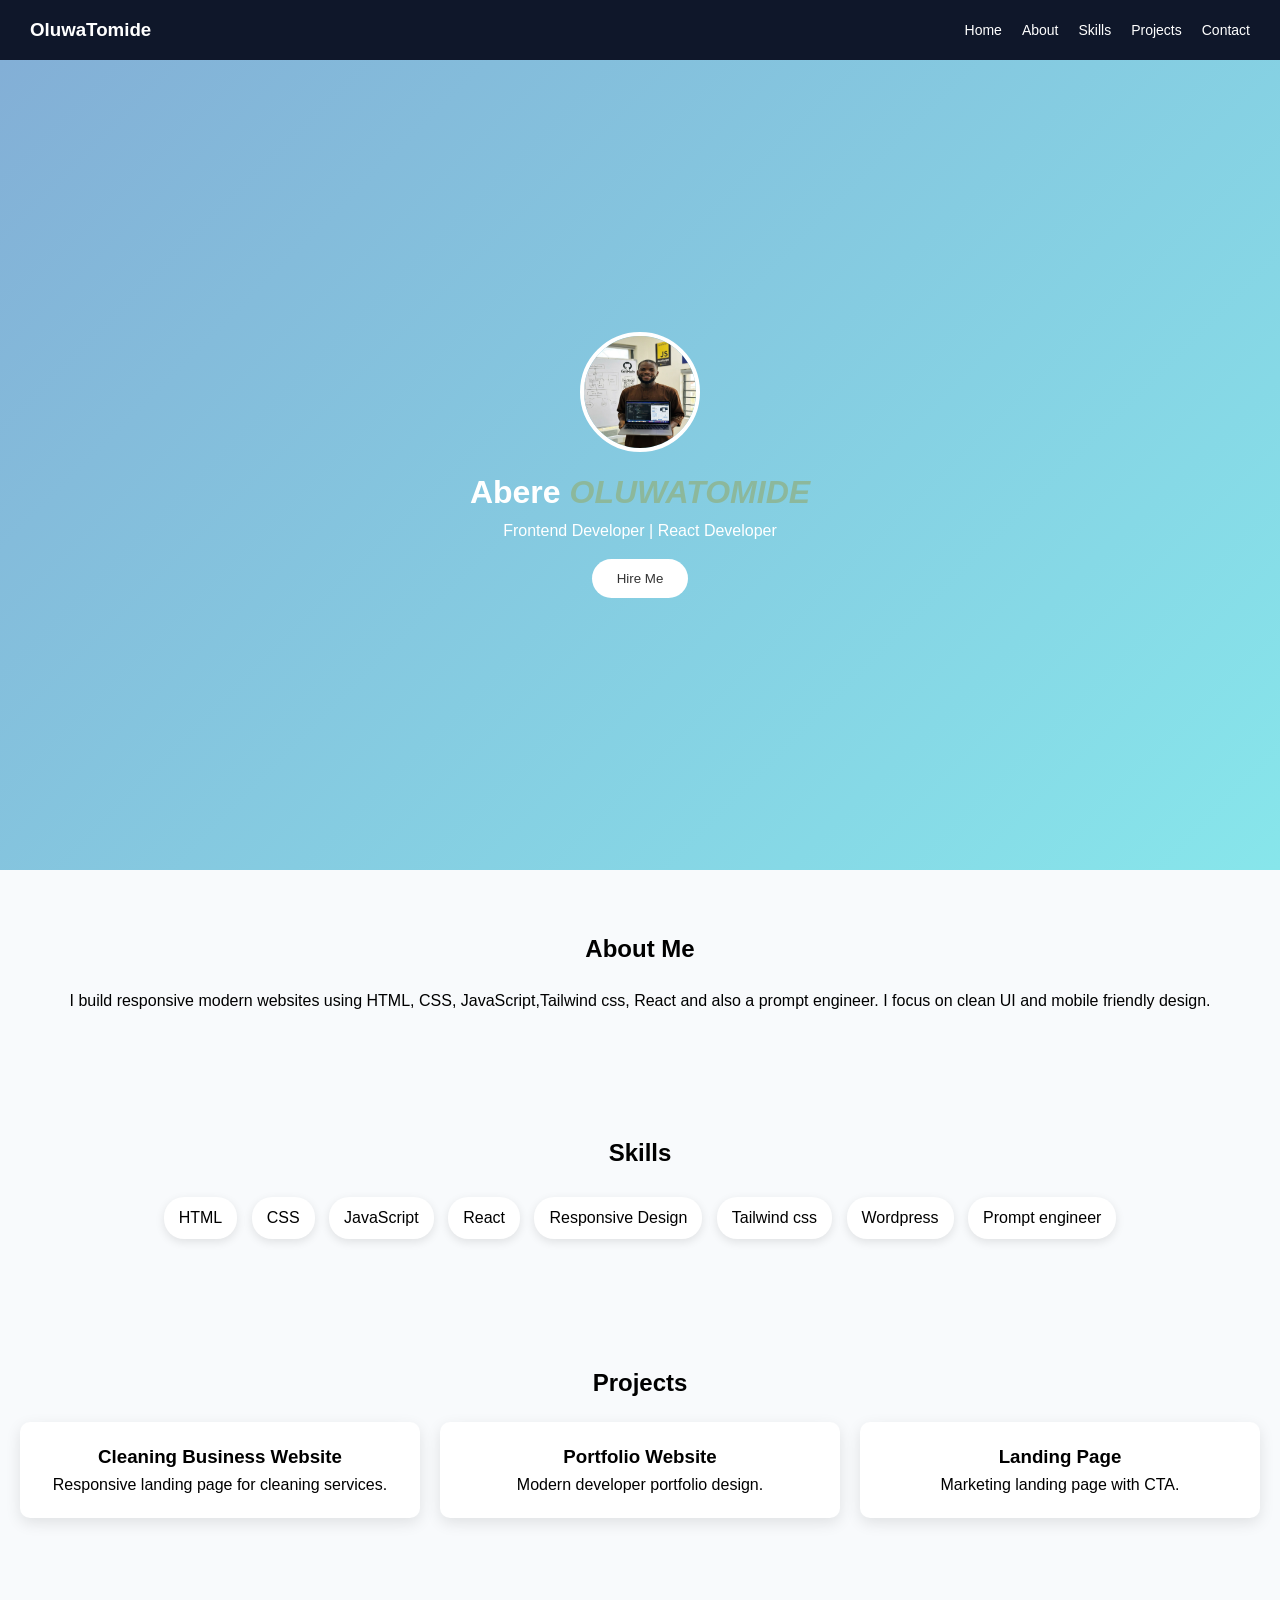
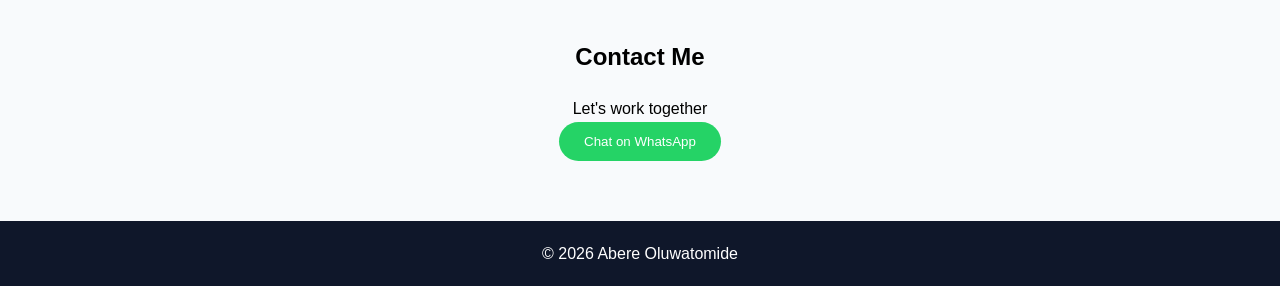
<file: index.html>
<!DOCTYPE html>
<html lang="en">
<head>
<meta charset="UTF-8">
<meta name="viewport" content="width=device-width, initial-scale=1.0">
<title>Abere Oluwatomide | Portfolio</title>
<link rel="stylesheet" href="style.css">

</head>

<body>

<nav>
<h3>OluwaTomide</h3>

<div class="menu-btn" onclick="toggleMenu()">☰</div>

<ul id="menu">
<li><a href="#home">Home</a></li>
<li><a href="#about">About</a></li>
<li><a href="#skills">Skills</a></li>
<li><a href="#projects">Projects</a></li>
<li><a href="#contact">Contact</a></li>
</ul>
</nav>

<section class="hero" id="home">
<img src="images/myimage.jpeg" alt="images">
<h1>Abere <span class="name">Oluwatomide</span></h1>
<p>Frontend Developer | React Developer</p>
<button onclick="document.getElementById('contact').scrollIntoView()">Hire Me</button>
</section>

<section id="about">
<h2>About Me</h2>
<p>I build responsive modern websites using HTML, CSS, JavaScript,Tailwind css, React and also a prompt engineer. 
I focus on clean UI and mobile friendly design.</p>
</section>

<section id="skills">
<h2>Skills</h2>
<div class="skills">
<span>HTML</span>
<span>CSS</span>
<span>JavaScript</span>
<span>React</span>
<span>Responsive Design</span>
<span>Tailwind css</span>
<span>Wordpress</span>
<span>Prompt engineer</span>



</div>
</section>

<section id="projects">
<h2>Projects</h2>
<div class="projects">

<div class="card">
<h3>Cleaning Business Website</h3>
<p>Responsive landing page for cleaning services.</p>
</div>

<div class="card">
<h3>Portfolio Website</h3>
<p>Modern developer portfolio design.</p>
</div>

<div class="card">
<h3>Landing Page</h3>
<p>Marketing landing page with CTA.</p>
</div>

</div>
</section>

<section id="contact" class="contact">
<h2>Contact Me</h2>
<p>Let's work together</p>
<button onclick="window.location.href='https://wa.me/2348165924570'">
Chat on WhatsApp
</button>
</section>

<footer>
<p>© 2026 Abere Oluwatomide</p>
</footer>




<script>
    function toggleMenu(){
    document.getElementById("menu").classList.toggle("show");
}
</script>

</body>
</html>
    <!-- <diV class="card">
        <h1>Oluwatomide</h1>
        <p class="role">Frontend Developer</p> 
        <p>I build modern responsive website using
            HTML,CSS,JavaScript and react
        </p>


        <div class="skills">
            <span>HTML</span>
            <span>CSS</span>
            <span>JavaScript</span>


            <span>React</span>


        </div>

        <button onclick="alert('whatapp:08165924570')">Contact Me</button>
    </diV> -->
</file>
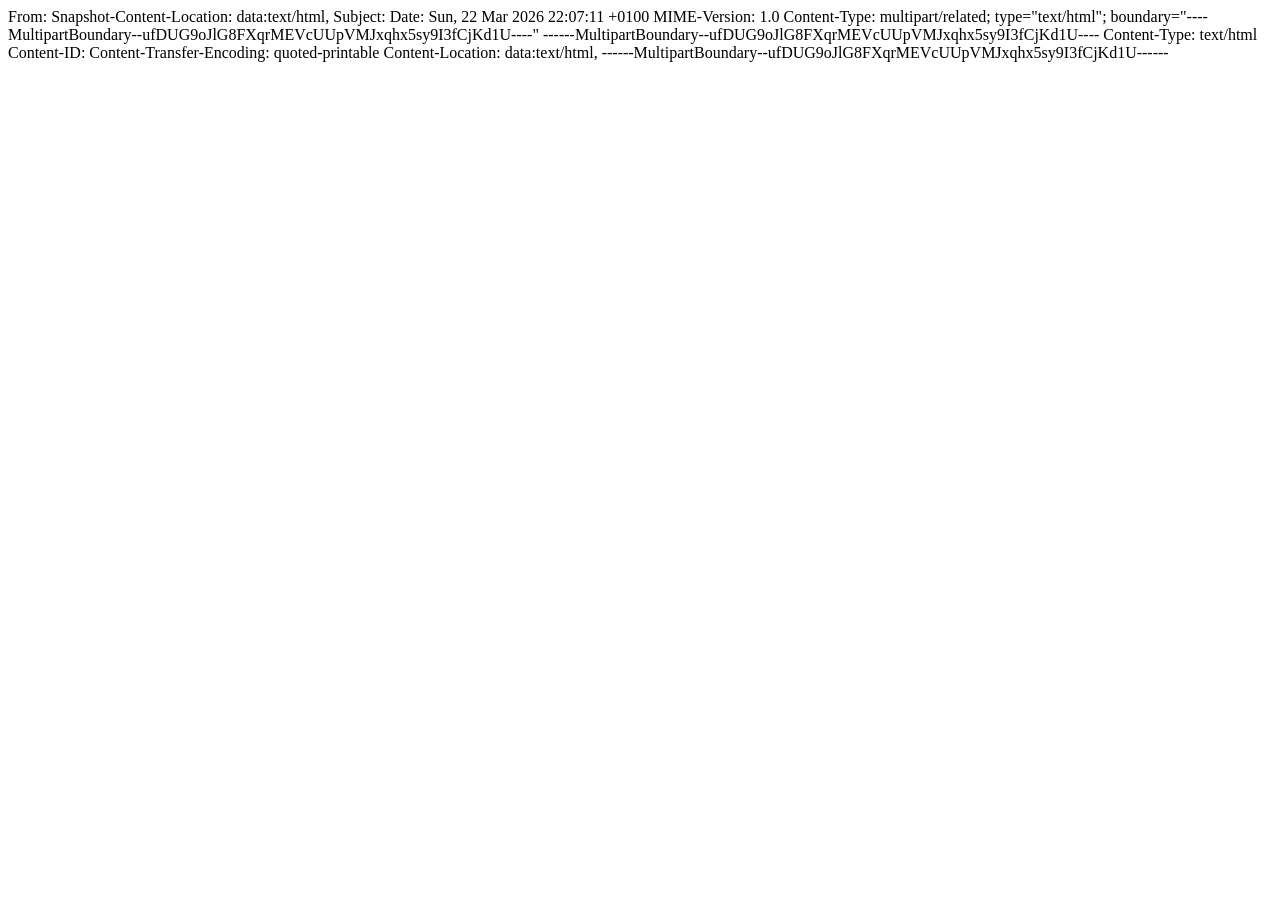
<file: images/index.html>
From: <Saved by Blink>
Snapshot-Content-Location: data:text/html,
Subject: 
Date: Sun, 22 Mar 2026 22:07:11 +0100
MIME-Version: 1.0
Content-Type: multipart/related;
	type="text/html";
	boundary="----MultipartBoundary--ufDUG9oJlG8FXqrMEVcUUpVMJxqhx5sy9I3fCjKd1U----"


------MultipartBoundary--ufDUG9oJlG8FXqrMEVcUUpVMJxqhx5sy9I3fCjKd1U----
Content-Type: text/html
Content-ID: <frame-87463F5BDE6B71981940B77FA4D0F276@mhtml.blink>
Content-Transfer-Encoding: quoted-printable
Content-Location: data:text/html,

<html><head><meta http-equiv=3D"Content-Type" content=3D"text/html; charset=
=3Dwindows-1252"></head><body></body></html>
------MultipartBoundary--ufDUG9oJlG8FXqrMEVcUUpVMJxqhx5sy9I3fCjKd1U------
</file>
<file: style.css>
*{
margin:0;
padding:0;
box-sizing:border-box;
font-family:Arial, sans-serif;
scroll-behavior:smooth;
}

body{
line-height:1.6;
background:#f8fafc;
}

/* Navbar */
nav{
display:flex;
justify-content:space-between;
align-items:center;
padding:15px 30px;
background:#0f172a;
color:white;
position:sticky;
top:0;
z-index:100;
}

nav ul{
display:flex;
list-style:none;
}

nav ul li{
margin-left:20px;
}

nav a{
color:white;
text-decoration:none;
font-size:14px;
}
nav a:hover{
    color: #465a89;
}

/* Mobile menu button */
.menu-btn{
display:none;
font-size:22px;
cursor:pointer;
}

/* Hero */
.hero{
min-height:90vh;
display:flex;
justify-content:center;
align-items:center;
flex-direction:column;
text-align:center;
background:linear-gradient(135deg,#83afd6,#87e6eb);
color:white;
padding:20px;

}

.hero img{
width:120px;
height:120px;
border-radius:50%;
margin-bottom:15px;
border:4px solid white;
animation: pulse;
animation-timing-function: linear;
animation-duration: 2s;
animation-iteration-count:infinite;


}
@keyframes pulse{
    0% {
      transform: scale(1);
      opacity: 1;
    }
    50% {
      transform: scale(1.1);
      opacity: 0.9;
    }
    100% {
      transform: scale(1);
      opacity: 1;
    }
}
    


.hero h1{
font-size:32px;
}
.name{
    color: #8cb89c;
    text-transform: uppercase;
    font-style: italic;
}

.hero button{
margin-top:15px;
padding:12px 25px;
border:none;
background:white;
color:#333;
border-radius:25px;
cursor:pointer;
}
.hero button:hover{
    background-color: black;
    color: #fff;
}

/* Sections */
section{
padding:60px 20px;
text-align:center;
}

h2{
margin-bottom:20px;
}

/* Skills */
.skills span{
display:inline-block;
background:white;
padding:8px 15px;
margin:5px;
border-radius:20px;
box-shadow:0 3px 10px rgba(0,0,0,0.1);
}

/* Projects */
.projects{
display:grid;
grid-template-columns:repeat(auto-fit,minmax(250px,1fr));
gap:20px;
margin-top:20px;
}

.card{
background:white;
padding:20px;
border-radius:10px;
box-shadow:0 5px 15px rgba(0,0,0,0.1);
}

/* Contact */
.contact button{
padding:12px 25px;
background:#25D366;
color:white;
border:none;
border-radius:25px;
cursor:pointer;
}

/* Footer */
footer{
background:#0f172a;
color:white;
text-align:center;
padding:20px;
}

/* Mobile Responsive */
@media(max-width:768px){

.menu-btn{
display:block;
cursor: pointer;
}

nav ul{
position:absolute;
top:60px;
left:0;
width:100%;
background:#0f172a;
flex-direction:column;
display:none;
}

nav ul.show{
display:flex;
}

nav ul li{
margin:15px 0;
text-align:center;
}

.hero h1{
font-size:24px;
}

.hero p{
font-size:14px;
}

section{
padding:40px 15px;
}

}
</file>
